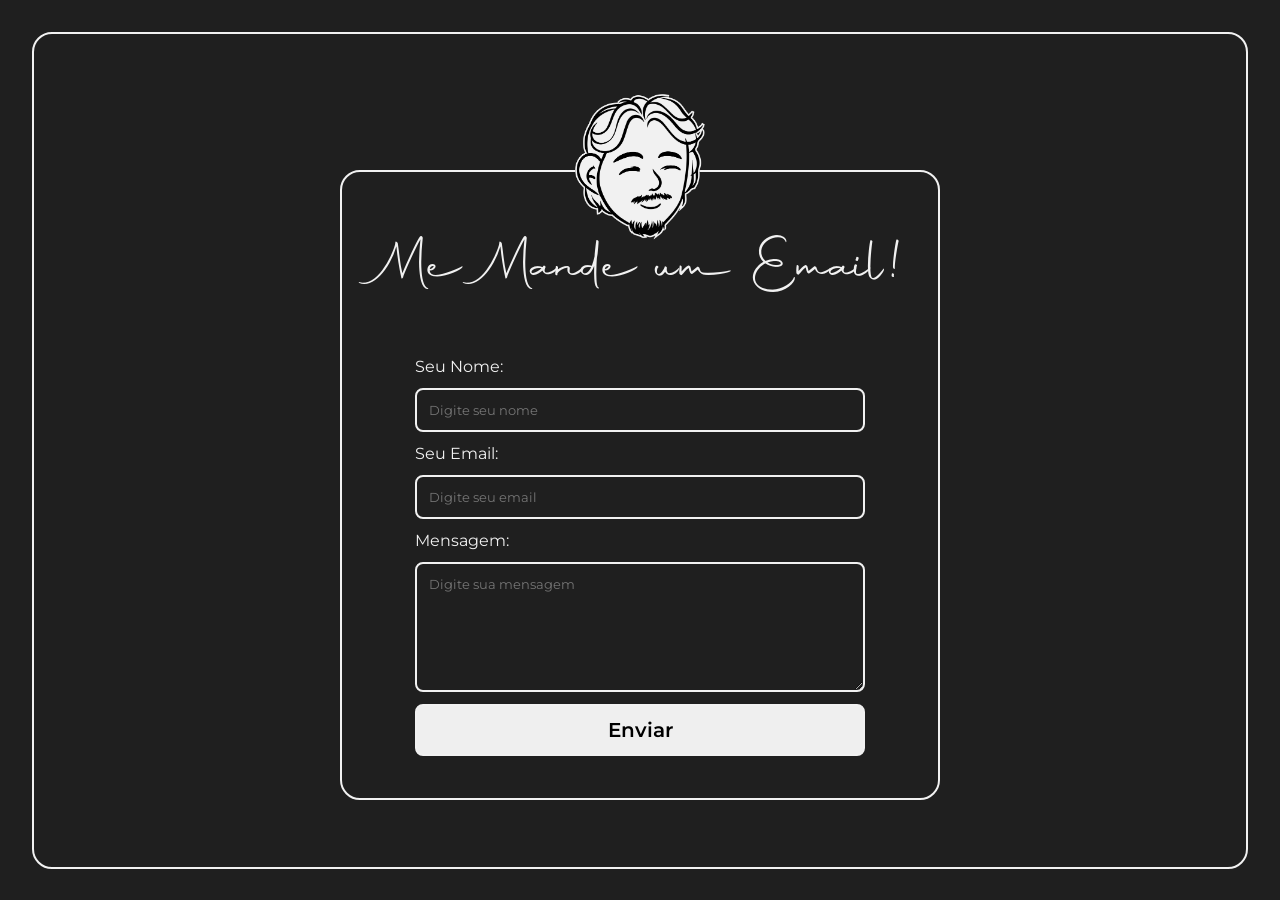
<file: index.html>
<!DOCTYPE html>
<html lang="pt-br">
<head>
    <meta charset="UTF-8">
    <meta name="viewport" content="width=device-width, initial-scale=1.0">
    <link rel="shortcut icon" href="img/Projeto logo gabriel com fundo-02.png" type="image/x-icon">
    <link rel="stylesheet" href="style.css">
    <title>Envie seu Email!</title>
</head>
<body>
    <div class="strokeBg">

        <img src="/img/Projeto logo gabriel com fundo-02.png"
             class="logoGabriel">

        <div class="strokeContainer">

            <h1>Me Mande um Email!</h1>

            <form action="https://formsubmit.co/gabrielcarvalho09012008@gmail.com" method="POST" class="inputArea">

                <label for="nome">Seu Nome:</label>
                <input type="text" name="name" placeholder="Digite seu nome" required>

                <label for="email">Seu Email:</label>
                <input type="email" name="email" placeholder="Digite seu email" required>

                <label for="mensagem">Mensagem:</label>
                <textarea name="mensagem" placeholder="Digite sua mensagem"></textarea>

                <input type="hidden" name="_captcha" value="false">
               <input type="hidden" name="_next" value="https://lorenssettiemail.netlify.app/obrigado.html">
                <button type="submit" >Enviar</button>

            </form>

        </div>
    </div>
</body>
</html>
</file>
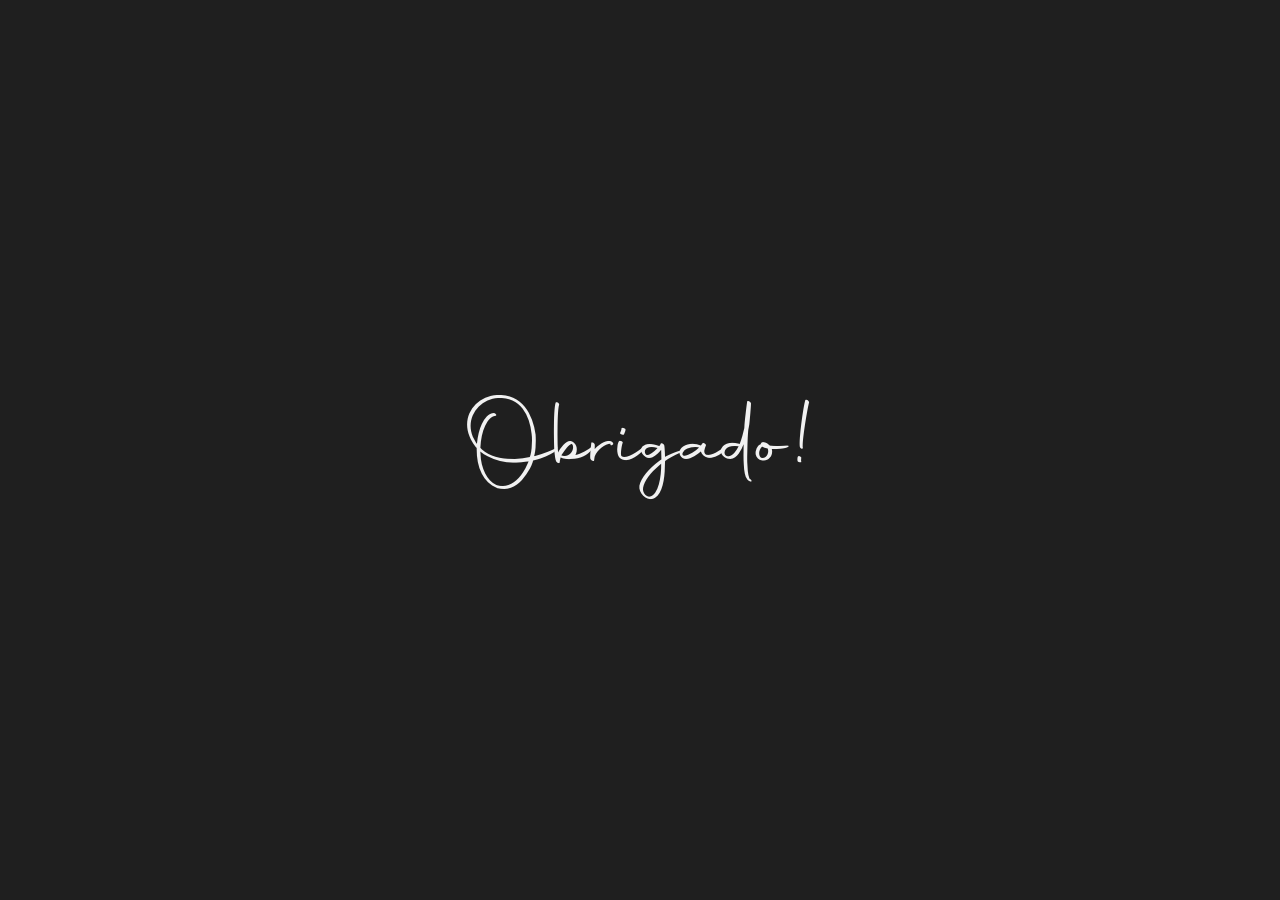
<file: obrigado.html>
<!DOCTYPE html>
<html lang="pt-br">
<head>
    <meta charset="UTF-8">
    <meta name="viewport" content="width=device-width, initial-scale=1.0">
    <link rel="shortcut icon" href="img/Projeto logo gabriel com fundo-02.png" type="image/x-icon">
    <title>Obrigado!</title>

    <style>
        @font-face {
            font-family: 'Autography';
            src: url('/fonts/Autography.otf') format('truetype');
            font-weight: normal;
            font-style: normal;
            font-display: swap;
}

        * {
            margin: 0;
            padding: 0;
            box-sizing: border-box;
        }

        body {
            background-color: #1f1f1f;
            min-height: 100vh;

            display: flex;
            justify-content: center;
            align-items: center;
        }

        h1 {
            font-family: 'Autography', cursive;
            font-size: clamp(40px, 8vw, 100px);
            font-weight: 100;
            color: #f1f1f1;
            text-align: center;
        }
    </style>
</head>

<body>
    <h1>Obrigado!</h1>
</body>
</html>
</file>
<file: style.css>
@import url('https://fonts.googleapis.com/css2?family=Montserrat:ital,wght@0,100..900;1,100..900&display=swap');

@font-face {
    font-family: 'Autography';
    src: url('/fonts/Autography.otf') format('truetype');
    font-weight: normal;
    font-style: normal;
    font-display: swap;
}



* {
    box-sizing: border-box;
    margin: 0;
    padding: 0;
    scrollbar-width: none;
}

body {
    background-color: #1f1f1f;
    min-height: 100vh;
    width: 100%;

    display: flex;
    justify-content: center;
    align-items: center;
}

.strokeBg {
    position: relative;
    margin: auto;
    width: 95%;
    min-width: 300px;
    min-height: 93vh;

    border: 2px solid #f1f1f1;
    border-radius: 20px;

    display: flex;
    justify-content: center;
    align-items: center;

    padding: 100px 20px 30px;
} @media (max-width: 480px){
    .strokeBg{
        border: 2px solid #1f1f1f;

    }
}

.logoGabriel {
    position: absolute;
    top: 60px;
    left: 50%;
    transform: translateX(-50%);

    max-width: 130px;
    width: 20%;
    min-width: 100px;
}

.strokeContainer {
    width: 90%;
    max-width: 600px;
    min-width: 0;
    min-height: 70vh;

    border: 2px solid #f1f1f1;
    border-radius: 20px;

    display: flex;
    flex-direction: column;
    justify-content: center;
    align-items: center;

    padding: 30px;
}

.strokeContainer h1 {
    font-family: 'Autography', cursive;
    font-size: clamp(28px, 5vw, 60px);
    font-weight: 100;
    color: #f1f1f1;

    text-align: center;
    margin-bottom: 30px;
}

.inputArea {
    width: 100%;
    max-width: 450px;

    display: flex;
    flex-direction: column;
    gap: 12px;
}

.inputArea label {
    color: #f1f1f1;
    font-family: Montserrat;
}

.inputArea input,
.inputArea textarea {
    width: 100%;
    padding: 12px;
    font-family: Montserrat;

    border: 2px solid #f1f1f1;
    border-radius: 8px;

    background-color: transparent;
    color: #f1f1f1;
}

.inputArea textarea {
    height: 130px;
    resize: vertical;
}

.inputArea button {
    padding: 12px;
    border: none;
    border-radius: 8px;
    cursor: pointer;
    font-family: Montserrat;
    font-weight: 600;
    font-size: 20px;
    border: 2px solid #f1f1f1;
    transition: 0.5s ease;

    
}.inputArea button:hover{
    background-color: transparent;
    border: 2px solid #f1f1f1;
    color: #f1f1f1;
}

/* Ajustes para celulares */
@media (max-width: 480px) {

    .strokeBg {
        width: 96%;
        padding: 90px 10px 20px;
    }

    .strokeContainer {
        width: 100%;
        padding: 20px 12px;
    }

    .strokeContainer h1 {
        font-size: clamp(25px, 7vw, 34px);
    }

    .logoGabriel {
        width: 100px;
    }
}
</file>
